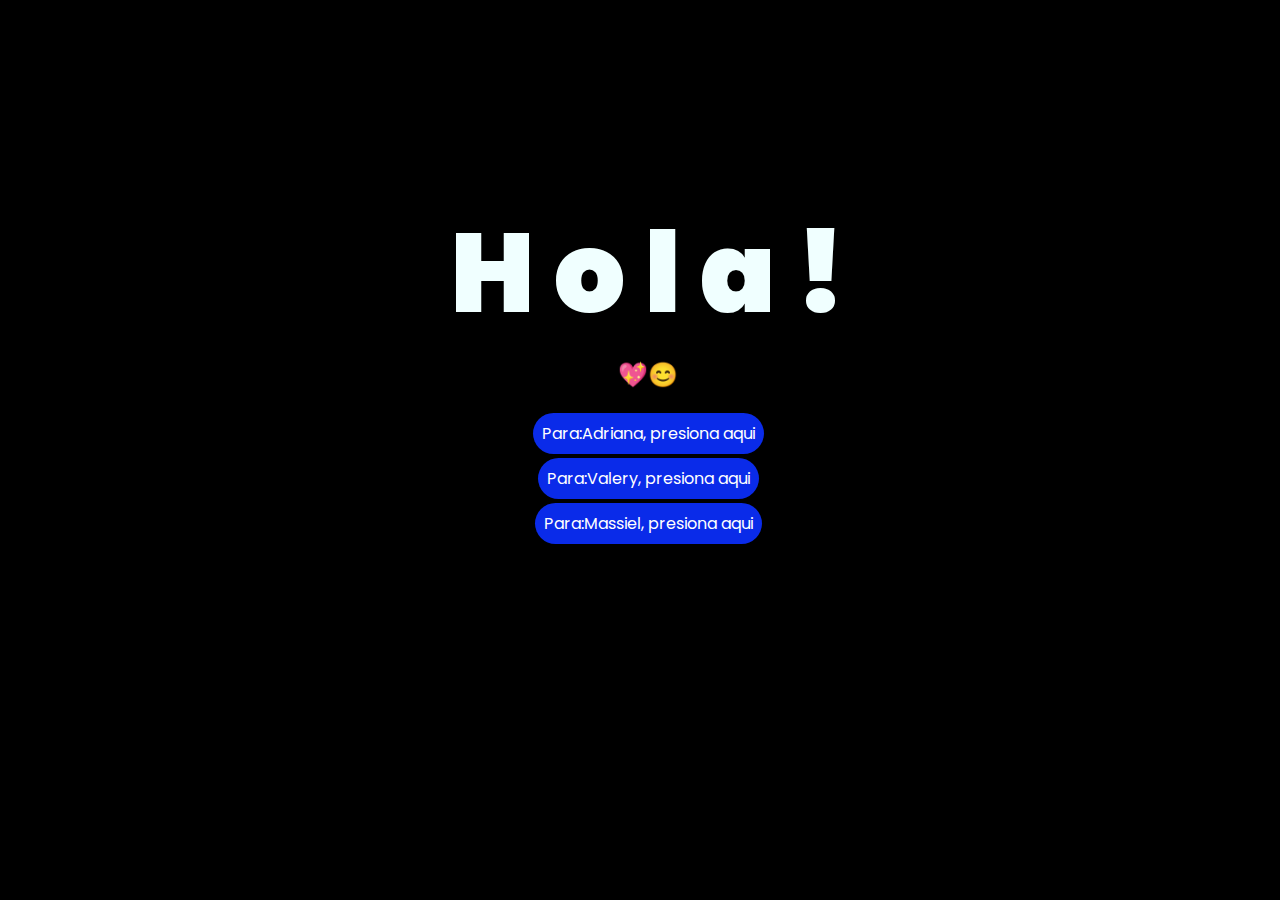
<file: index.html>
<!DOCTYPE html>
<html lang="es">

<head>
    <meta charset="UTF-8">
    <meta http-equiv="X-UA-Compatible" content="IE=edge">
    <meta name="viewport" content="width=device-width, initial-scale=1.0">
    <link rel="stylesheet" href="style.css">
    <link rel="icon" href="img/flowers.png" type="image/x-icon">
    <title>Flowers</title>
</head>

<body>
    <div class="greetings">
        <span>H</span>
        <span>o</span>
        <span>l</span>
        <span>a</span>
        <span>!</span>
    </div>
    <div class="description">
        <span>💖😊</span>
    </div>
    <div class="button">
        <button class="botones">
            <a href="adriana.html" style="color: #fff;">Para:Adriana, presiona aqui</a><br><br>
            <a href="valery.html" style="color: #fff;">Para:Valery, presiona aqui</a><br><br>
            <a href="massiel.html" style="color: #fff;">Para:Massiel, presiona aqui</a><br><br>
        </button>
    </div>

<script src="main.js"></script>
</body>

</html>
</file>
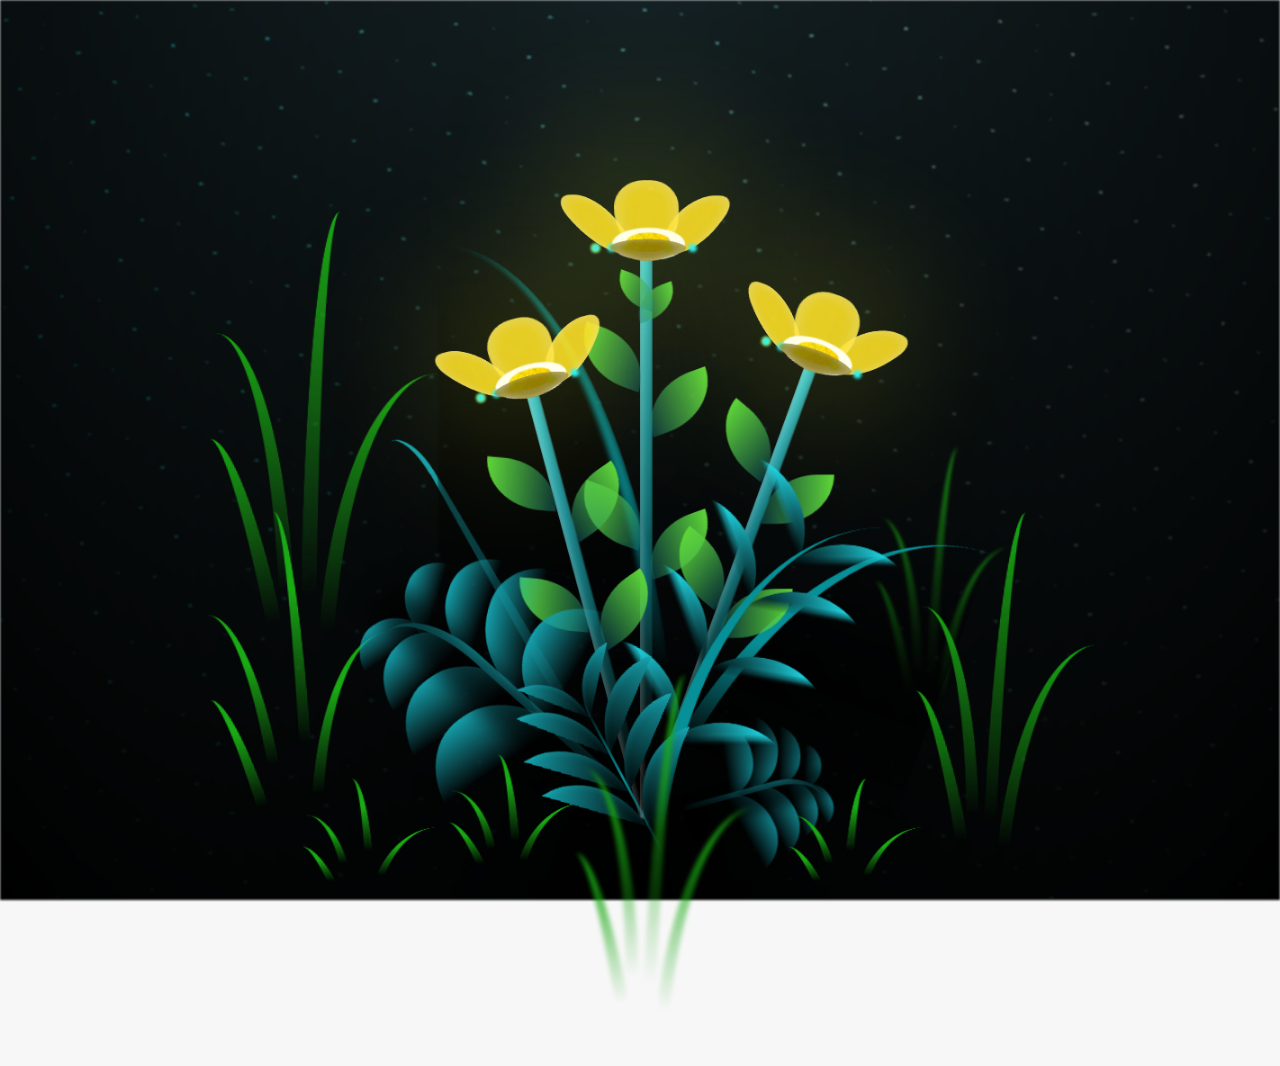
<file: massiel.html>
<!DOCTYPE html>
<html lang="es">
  <head>
    <meta charset="UTF-8" />
    <meta http-equiv="X-UA-Compatible" content="IE=edge" />
    <meta name="viewport" content="width=device-width, initial-scale=1.0" />
    <link rel="stylesheet" href="main.css" />
    <link rel="icon" href="img/flowers.png" type="image/x-icon" />
    <title>Flower</title>
  </head>
  <body class="container">
    <audio src="cienciadelalluvia.m4a" autoplay></audio>
    <div id="lyrics">
      
    </div>
    
    <h1 class="titulo">Mi carga quitaste cuando me encontraste</h1>
    <div class="night"></div>
    <div class="flowers">
      <div class="flower flower--1">
        <div class="flower__leafs flower__leafs--1">
          <div class="flower__leaf flower__leaf--1"></div>
          <div class="flower__leaf flower__leaf--2"></div>
          <div class="flower__leaf flower__leaf--3"></div>
          <div class="flower__leaf flower__leaf--4"></div>
          <div class="flower__white-circle"></div>

          <div class="flower__light flower__light--1"></div>
          <div class="flower__light flower__light--2"></div>
          <div class="flower__light flower__light--3"></div>
          <div class="flower__light flower__light--4"></div>
          <div class="flower__light flower__light--5"></div>
          <div class="flower__light flower__light--6"></div>
          <div class="flower__light flower__light--7"></div>
          <div class="flower__light flower__light--8"></div>
        </div>
        <div class="flower__line">
          <div class="flower__line__leaf flower__line__leaf--1"></div>
          <div class="flower__line__leaf flower__line__leaf--2"></div>
          <div class="flower__line__leaf flower__line__leaf--3"></div>
          <div class="flower__line__leaf flower__line__leaf--4"></div>
          <div class="flower__line__leaf flower__line__leaf--5"></div>
          <div class="flower__line__leaf flower__line__leaf--6"></div>
        </div>
      </div>

      <div class="flower flower--2">
        <div class="flower__leafs flower__leafs--2">
          <div class="flower__leaf flower__leaf--1"></div>
          <div class="flower__leaf flower__leaf--2"></div>
          <div class="flower__leaf flower__leaf--3"></div>
          <div class="flower__leaf flower__leaf--4"></div>
          <div class="flower__white-circle"></div>

          <div class="flower__light flower__light--1"></div>
          <div class="flower__light flower__light--2"></div>
          <div class="flower__light flower__light--3"></div>
          <div class="flower__light flower__light--4"></div>
          <div class="flower__light flower__light--5"></div>
          <div class="flower__light flower__light--6"></div>
          <div class="flower__light flower__light--7"></div>
          <div class="flower__light flower__light--8"></div>
        </div>
        <div class="flower__line">
          <div class="flower__line__leaf flower__line__leaf--1"></div>
          <div class="flower__line__leaf flower__line__leaf--2"></div>
          <div class="flower__line__leaf flower__line__leaf--3"></div>
          <div class="flower__line__leaf flower__line__leaf--4"></div>
        </div>
      </div>

      <div class="flower flower--3">
        <div class="flower__leafs flower__leafs--3">
          <div class="flower__leaf flower__leaf--1"></div>
          <div class="flower__leaf flower__leaf--2"></div>
          <div class="flower__leaf flower__leaf--3"></div>
          <div class="flower__leaf flower__leaf--4"></div>
          <div class="flower__white-circle"></div>

          <div class="flower__light flower__light--1"></div>
          <div class="flower__light flower__light--2"></div>
          <div class="flower__light flower__light--3"></div>
          <div class="flower__light flower__light--4"></div>
          <div class="flower__light flower__light--5"></div>
          <div class="flower__light flower__light--6"></div>
          <div class="flower__light flower__light--7"></div>
          <div class="flower__light flower__light--8"></div>
        </div>
        <div class="flower__line">
          <div class="flower__line__leaf flower__line__leaf--1"></div>
          <div class="flower__line__leaf flower__line__leaf--2"></div>
          <div class="flower__line__leaf flower__line__leaf--3"></div>
          <div class="flower__line__leaf flower__line__leaf--4"></div>
        </div>
      </div>

      <div class="grow-ans" style="--d: 1.2s">
        <div class="flower__g-long">
          <div class="flower__g-long__top"></div>
          <div class="flower__g-long__bottom"></div>
        </div>
      </div>

      <div class="growing-grass">
        <div class="flower__grass flower__grass--1">
          <div class="flower__grass--top"></div>
          <div class="flower__grass--bottom"></div>
          <div class="flower__grass__leaf flower__grass__leaf--1"></div>
          <div class="flower__grass__leaf flower__grass__leaf--2"></div>
          <div class="flower__grass__leaf flower__grass__leaf--3"></div>
          <div class="flower__grass__leaf flower__grass__leaf--4"></div>
          <div class="flower__grass__leaf flower__grass__leaf--5"></div>
          <div class="flower__grass__leaf flower__grass__leaf--6"></div>
          <div class="flower__grass__leaf flower__grass__leaf--7"></div>
          <div class="flower__grass__leaf flower__grass__leaf--8"></div>
          <div class="flower__grass__overlay"></div>
        </div>
      </div>

      <div class="growing-grass">
        <div class="flower__grass flower__grass--2">
          <div class="flower__grass--top"></div>
          <div class="flower__grass--bottom"></div>
          <div class="flower__grass__leaf flower__grass__leaf--1"></div>
          <div class="flower__grass__leaf flower__grass__leaf--2"></div>
          <div class="flower__grass__leaf flower__grass__leaf--3"></div>
          <div class="flower__grass__leaf flower__grass__leaf--4"></div>
          <div class="flower__grass__leaf flower__grass__leaf--5"></div>
          <div class="flower__grass__leaf flower__grass__leaf--6"></div>
          <div class="flower__grass__leaf flower__grass__leaf--7"></div>
          <div class="flower__grass__leaf flower__grass__leaf--8"></div>
          <div class="flower__grass__overlay"></div>
        </div>
      </div>

      <div class="grow-ans" style="--d: 2.4s">
        <div class="flower__g-right flower__g-right--1">
          <div class="leaf"></div>
        </div>
      </div>

      <div class="grow-ans" style="--d: 2.8s">
        <div class="flower__g-right flower__g-right--2">
          <div class="leaf"></div>
        </div>
      </div>

      <div class="grow-ans" style="--d: 2.8s">
        <div class="flower__g-front">
          <div
            class="flower__g-front__leaf-wrapper flower__g-front__leaf-wrapper--1"
          >
            <div class="flower__g-front__leaf"></div>
          </div>
          <div
            class="flower__g-front__leaf-wrapper flower__g-front__leaf-wrapper--2"
          >
            <div class="flower__g-front__leaf"></div>
          </div>
          <div
            class="flower__g-front__leaf-wrapper flower__g-front__leaf-wrapper--3"
          >
            <div class="flower__g-front__leaf"></div>
          </div>
          <div
            class="flower__g-front__leaf-wrapper flower__g-front__leaf-wrapper--4"
          >
            <div class="flower__g-front__leaf"></div>
          </div>
          <div
            class="flower__g-front__leaf-wrapper flower__g-front__leaf-wrapper--5"
          >
            <div class="flower__g-front__leaf"></div>
          </div>
          <div
            class="flower__g-front__leaf-wrapper flower__g-front__leaf-wrapper--6"
          >
            <div class="flower__g-front__leaf"></div>
          </div>
          <div
            class="flower__g-front__leaf-wrapper flower__g-front__leaf-wrapper--7"
          >
            <div class="flower__g-front__leaf"></div>
          </div>
          <div
            class="flower__g-front__leaf-wrapper flower__g-front__leaf-wrapper--8"
          >
            <div class="flower__g-front__leaf"></div>
          </div>
          <div class="flower__g-front__line"></div>
        </div>
      </div>

      <div class="grow-ans" style="--d: 3.2s">
        <div class="flower__g-fr">
          <div class="leaf"></div>
          <div class="flower__g-fr__leaf flower__g-fr__leaf--1"></div>
          <div class="flower__g-fr__leaf flower__g-fr__leaf--2"></div>
          <div class="flower__g-fr__leaf flower__g-fr__leaf--3"></div>
          <div class="flower__g-fr__leaf flower__g-fr__leaf--4"></div>
          <div class="flower__g-fr__leaf flower__g-fr__leaf--5"></div>
          <div class="flower__g-fr__leaf flower__g-fr__leaf--6"></div>
          <div class="flower__g-fr__leaf flower__g-fr__leaf--7"></div>
          <div class="flower__g-fr__leaf flower__g-fr__leaf--8"></div>
        </div>
      </div>

      <div class="long-g long-g--0">
        <div class="grow-ans" style="--d: 3s">
          <div class="leaf leaf--0"></div>
        </div>
        <div class="grow-ans" style="--d: 2.2s">
          <div class="leaf leaf--1"></div>
        </div>
        <div class="grow-ans" style="--d: 3.4s">
          <div class="leaf leaf--2"></div>
        </div>
        <div class="grow-ans" style="--d: 3.6s">
          <div class="leaf leaf--3"></div>
        </div>
      </div>

      <div class="long-g long-g--1">
        <div class="grow-ans" style="--d: 3.6s">
          <div class="leaf leaf--0"></div>
        </div>
        <div class="grow-ans" style="--d: 3.8s">
          <div class="leaf leaf--1"></div>
        </div>
        <div class="grow-ans" style="--d: 4s">
          <div class="leaf leaf--2"></div>
        </div>
        <div class="grow-ans" style="--d: 4.2s">
          <div class="leaf leaf--3"></div>
        </div>
      </div>

      <div class="long-g long-g--2">
        <div class="grow-ans" style="--d: 4s">
          <div class="leaf leaf--0"></div>
        </div>
        <div class="grow-ans" style="--d: 4.2s">
          <div class="leaf leaf--1"></div>
        </div>
        <div class="grow-ans" style="--d: 4.4s">
          <div class="leaf leaf--2"></div>
        </div>
        <div class="grow-ans" style="--d: 4.6s">
          <div class="leaf leaf--3"></div>
        </div>
      </div>

      <div class="long-g long-g--3">
        <div class="grow-ans" style="--d: 4s">
          <div class="leaf leaf--0"></div>
        </div>
        <div class="grow-ans" style="--d: 4.2s">
          <div class="leaf leaf--1"></div>
        </div>
        <div class="grow-ans" style="--d: 3s">
          <div class="leaf leaf--2"></div>
        </div>
        <div class="grow-ans" style="--d: 3.6s">
          <div class="leaf leaf--3"></div>
        </div>
      </div>

      <div class="long-g long-g--4">
        <div class="grow-ans" style="--d: 4s">
          <div class="leaf leaf--0"></div>
        </div>
        <div class="grow-ans" style="--d: 4.2s">
          <div class="leaf leaf--1"></div>
        </div>
        <div class="grow-ans" style="--d: 3s">
          <div class="leaf leaf--2"></div>
        </div>
        <div class="grow-ans" style="--d: 3.6s">
          <div class="leaf leaf--3"></div>
        </div>
      </div>

      <div class="long-g long-g--5">
        <div class="grow-ans" style="--d: 4s">
          <div class="leaf leaf--0"></div>
        </div>
        <div class="grow-ans" style="--d: 4.2s">
          <div class="leaf leaf--1"></div>
        </div>
        <div class="grow-ans" style="--d: 3s">
          <div class="leaf leaf--2"></div>
        </div>
        <div class="grow-ans" style="--d: 3.6s">
          <div class="leaf leaf--3"></div>
        </div>
      </div>

      <div class="long-g long-g--6">
        <div class="grow-ans" style="--d: 4.2s">
          <div class="leaf leaf--0"></div>
        </div>
        <div class="grow-ans" style="--d: 4.4s">
          <div class="leaf leaf--1"></div>
        </div>
        <div class="grow-ans" style="--d: 4.6s">
          <div class="leaf leaf--2"></div>
        </div>
        <div class="grow-ans" style="--d: 4.8s">
          <div class="leaf leaf--3"></div>
        </div>
      </div>

      <div class="long-g long-g--7">
        <div class="grow-ans" style="--d: 3s">
          <div class="leaf leaf--0"></div>
        </div>
        <div class="grow-ans" style="--d: 3.2s">
          <div class="leaf leaf--1"></div>
        </div>
        <div class="grow-ans" style="--d: 3.5s">
          <div class="leaf leaf--2"></div>
        </div>
        <div class="grow-ans" style="--d: 3.6s">
          <div class="leaf leaf--3"></div>
        </div>
      </div>
    </div>
    <script src="anim.js"></script>
    <script src="main.js"></script>
  </body>
</html>
</file>
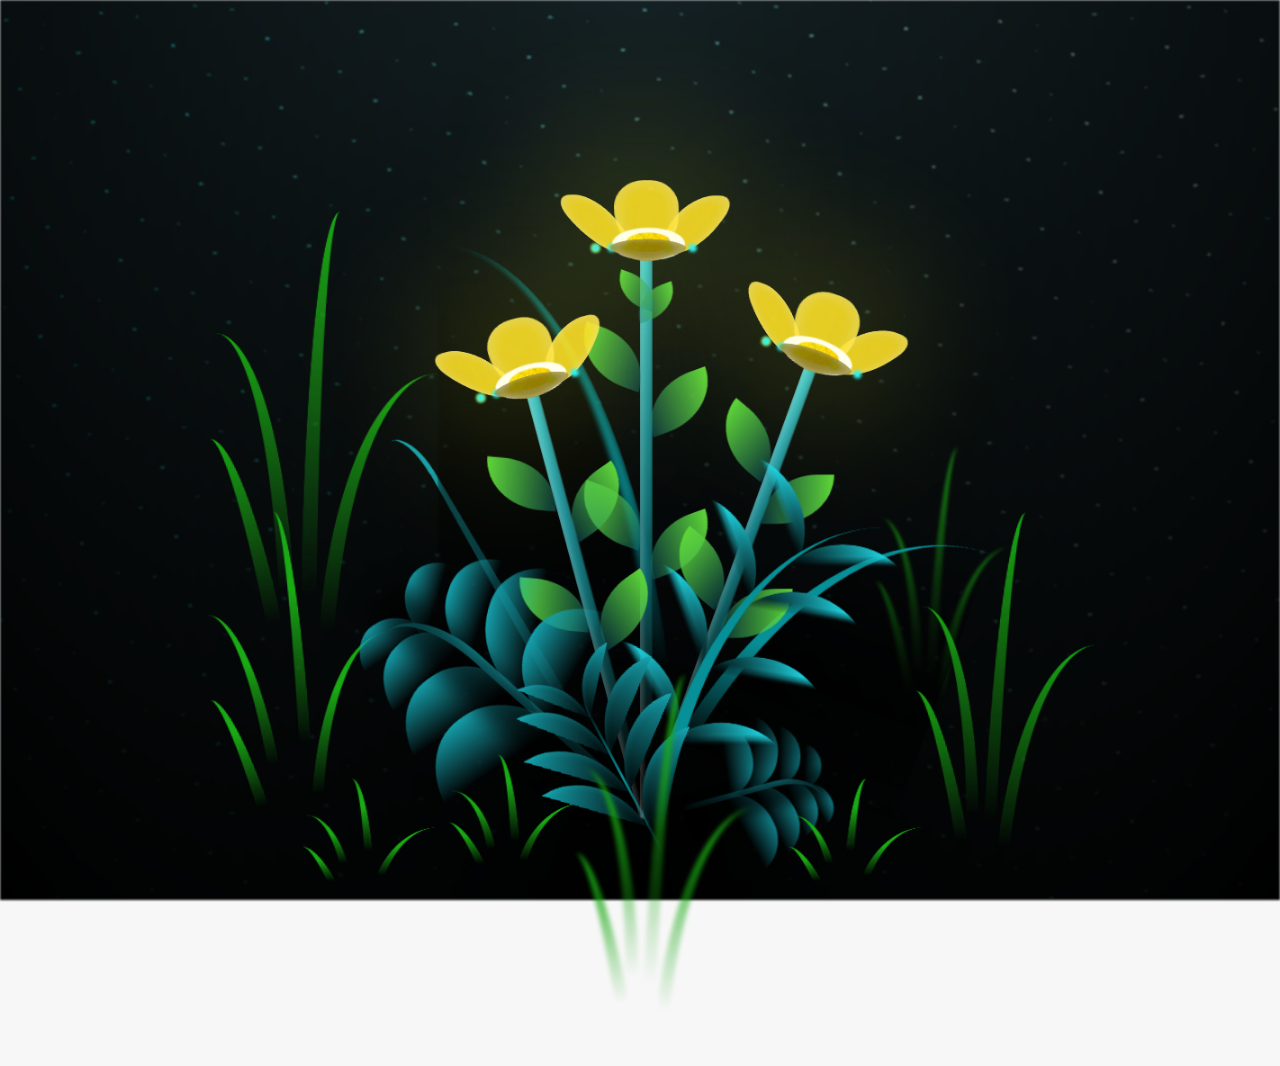
<file: valery.html>
<!DOCTYPE html>
<html lang="es">
  <head>
    <meta charset="UTF-8" />
    <meta http-equiv="X-UA-Compatible" content="IE=edge" />
    <meta name="viewport" content="width=device-width, initial-scale=1.0" />
    <link rel="stylesheet" href="main.css" />
    <link rel="icon" href="img/flowers.png" type="image/x-icon" />
    <title>Flower</title>
  </head>
  <body class="container">
    <audio src="algocontigo.m4a" autoplay></audio>
    <div id="lyrics">
      
    </div>
    
    <h1 class="titulo">No quisiera morirme sin tener algo contigo</h1>
    <div class="night"></div>
    <div class="flowers">
      <div class="flower flower--1">
        <div class="flower__leafs flower__leafs--1">
          <div class="flower__leaf flower__leaf--1"></div>
          <div class="flower__leaf flower__leaf--2"></div>
          <div class="flower__leaf flower__leaf--3"></div>
          <div class="flower__leaf flower__leaf--4"></div>
          <div class="flower__white-circle"></div>

          <div class="flower__light flower__light--1"></div>
          <div class="flower__light flower__light--2"></div>
          <div class="flower__light flower__light--3"></div>
          <div class="flower__light flower__light--4"></div>
          <div class="flower__light flower__light--5"></div>
          <div class="flower__light flower__light--6"></div>
          <div class="flower__light flower__light--7"></div>
          <div class="flower__light flower__light--8"></div>
        </div>
        <div class="flower__line">
          <div class="flower__line__leaf flower__line__leaf--1"></div>
          <div class="flower__line__leaf flower__line__leaf--2"></div>
          <div class="flower__line__leaf flower__line__leaf--3"></div>
          <div class="flower__line__leaf flower__line__leaf--4"></div>
          <div class="flower__line__leaf flower__line__leaf--5"></div>
          <div class="flower__line__leaf flower__line__leaf--6"></div>
        </div>
      </div>

      <div class="flower flower--2">
        <div class="flower__leafs flower__leafs--2">
          <div class="flower__leaf flower__leaf--1"></div>
          <div class="flower__leaf flower__leaf--2"></div>
          <div class="flower__leaf flower__leaf--3"></div>
          <div class="flower__leaf flower__leaf--4"></div>
          <div class="flower__white-circle"></div>

          <div class="flower__light flower__light--1"></div>
          <div class="flower__light flower__light--2"></div>
          <div class="flower__light flower__light--3"></div>
          <div class="flower__light flower__light--4"></div>
          <div class="flower__light flower__light--5"></div>
          <div class="flower__light flower__light--6"></div>
          <div class="flower__light flower__light--7"></div>
          <div class="flower__light flower__light--8"></div>
        </div>
        <div class="flower__line">
          <div class="flower__line__leaf flower__line__leaf--1"></div>
          <div class="flower__line__leaf flower__line__leaf--2"></div>
          <div class="flower__line__leaf flower__line__leaf--3"></div>
          <div class="flower__line__leaf flower__line__leaf--4"></div>
        </div>
      </div>

      <div class="flower flower--3">
        <div class="flower__leafs flower__leafs--3">
          <div class="flower__leaf flower__leaf--1"></div>
          <div class="flower__leaf flower__leaf--2"></div>
          <div class="flower__leaf flower__leaf--3"></div>
          <div class="flower__leaf flower__leaf--4"></div>
          <div class="flower__white-circle"></div>

          <div class="flower__light flower__light--1"></div>
          <div class="flower__light flower__light--2"></div>
          <div class="flower__light flower__light--3"></div>
          <div class="flower__light flower__light--4"></div>
          <div class="flower__light flower__light--5"></div>
          <div class="flower__light flower__light--6"></div>
          <div class="flower__light flower__light--7"></div>
          <div class="flower__light flower__light--8"></div>
        </div>
        <div class="flower__line">
          <div class="flower__line__leaf flower__line__leaf--1"></div>
          <div class="flower__line__leaf flower__line__leaf--2"></div>
          <div class="flower__line__leaf flower__line__leaf--3"></div>
          <div class="flower__line__leaf flower__line__leaf--4"></div>
        </div>
      </div>

      <div class="grow-ans" style="--d: 1.2s">
        <div class="flower__g-long">
          <div class="flower__g-long__top"></div>
          <div class="flower__g-long__bottom"></div>
        </div>
      </div>

      <div class="growing-grass">
        <div class="flower__grass flower__grass--1">
          <div class="flower__grass--top"></div>
          <div class="flower__grass--bottom"></div>
          <div class="flower__grass__leaf flower__grass__leaf--1"></div>
          <div class="flower__grass__leaf flower__grass__leaf--2"></div>
          <div class="flower__grass__leaf flower__grass__leaf--3"></div>
          <div class="flower__grass__leaf flower__grass__leaf--4"></div>
          <div class="flower__grass__leaf flower__grass__leaf--5"></div>
          <div class="flower__grass__leaf flower__grass__leaf--6"></div>
          <div class="flower__grass__leaf flower__grass__leaf--7"></div>
          <div class="flower__grass__leaf flower__grass__leaf--8"></div>
          <div class="flower__grass__overlay"></div>
        </div>
      </div>

      <div class="growing-grass">
        <div class="flower__grass flower__grass--2">
          <div class="flower__grass--top"></div>
          <div class="flower__grass--bottom"></div>
          <div class="flower__grass__leaf flower__grass__leaf--1"></div>
          <div class="flower__grass__leaf flower__grass__leaf--2"></div>
          <div class="flower__grass__leaf flower__grass__leaf--3"></div>
          <div class="flower__grass__leaf flower__grass__leaf--4"></div>
          <div class="flower__grass__leaf flower__grass__leaf--5"></div>
          <div class="flower__grass__leaf flower__grass__leaf--6"></div>
          <div class="flower__grass__leaf flower__grass__leaf--7"></div>
          <div class="flower__grass__leaf flower__grass__leaf--8"></div>
          <div class="flower__grass__overlay"></div>
        </div>
      </div>

      <div class="grow-ans" style="--d: 2.4s">
        <div class="flower__g-right flower__g-right--1">
          <div class="leaf"></div>
        </div>
      </div>

      <div class="grow-ans" style="--d: 2.8s">
        <div class="flower__g-right flower__g-right--2">
          <div class="leaf"></div>
        </div>
      </div>

      <div class="grow-ans" style="--d: 2.8s">
        <div class="flower__g-front">
          <div
            class="flower__g-front__leaf-wrapper flower__g-front__leaf-wrapper--1"
          >
            <div class="flower__g-front__leaf"></div>
          </div>
          <div
            class="flower__g-front__leaf-wrapper flower__g-front__leaf-wrapper--2"
          >
            <div class="flower__g-front__leaf"></div>
          </div>
          <div
            class="flower__g-front__leaf-wrapper flower__g-front__leaf-wrapper--3"
          >
            <div class="flower__g-front__leaf"></div>
          </div>
          <div
            class="flower__g-front__leaf-wrapper flower__g-front__leaf-wrapper--4"
          >
            <div class="flower__g-front__leaf"></div>
          </div>
          <div
            class="flower__g-front__leaf-wrapper flower__g-front__leaf-wrapper--5"
          >
            <div class="flower__g-front__leaf"></div>
          </div>
          <div
            class="flower__g-front__leaf-wrapper flower__g-front__leaf-wrapper--6"
          >
            <div class="flower__g-front__leaf"></div>
          </div>
          <div
            class="flower__g-front__leaf-wrapper flower__g-front__leaf-wrapper--7"
          >
            <div class="flower__g-front__leaf"></div>
          </div>
          <div
            class="flower__g-front__leaf-wrapper flower__g-front__leaf-wrapper--8"
          >
            <div class="flower__g-front__leaf"></div>
          </div>
          <div class="flower__g-front__line"></div>
        </div>
      </div>

      <div class="grow-ans" style="--d: 3.2s">
        <div class="flower__g-fr">
          <div class="leaf"></div>
          <div class="flower__g-fr__leaf flower__g-fr__leaf--1"></div>
          <div class="flower__g-fr__leaf flower__g-fr__leaf--2"></div>
          <div class="flower__g-fr__leaf flower__g-fr__leaf--3"></div>
          <div class="flower__g-fr__leaf flower__g-fr__leaf--4"></div>
          <div class="flower__g-fr__leaf flower__g-fr__leaf--5"></div>
          <div class="flower__g-fr__leaf flower__g-fr__leaf--6"></div>
          <div class="flower__g-fr__leaf flower__g-fr__leaf--7"></div>
          <div class="flower__g-fr__leaf flower__g-fr__leaf--8"></div>
        </div>
      </div>

      <div class="long-g long-g--0">
        <div class="grow-ans" style="--d: 3s">
          <div class="leaf leaf--0"></div>
        </div>
        <div class="grow-ans" style="--d: 2.2s">
          <div class="leaf leaf--1"></div>
        </div>
        <div class="grow-ans" style="--d: 3.4s">
          <div class="leaf leaf--2"></div>
        </div>
        <div class="grow-ans" style="--d: 3.6s">
          <div class="leaf leaf--3"></div>
        </div>
      </div>

      <div class="long-g long-g--1">
        <div class="grow-ans" style="--d: 3.6s">
          <div class="leaf leaf--0"></div>
        </div>
        <div class="grow-ans" style="--d: 3.8s">
          <div class="leaf leaf--1"></div>
        </div>
        <div class="grow-ans" style="--d: 4s">
          <div class="leaf leaf--2"></div>
        </div>
        <div class="grow-ans" style="--d: 4.2s">
          <div class="leaf leaf--3"></div>
        </div>
      </div>

      <div class="long-g long-g--2">
        <div class="grow-ans" style="--d: 4s">
          <div class="leaf leaf--0"></div>
        </div>
        <div class="grow-ans" style="--d: 4.2s">
          <div class="leaf leaf--1"></div>
        </div>
        <div class="grow-ans" style="--d: 4.4s">
          <div class="leaf leaf--2"></div>
        </div>
        <div class="grow-ans" style="--d: 4.6s">
          <div class="leaf leaf--3"></div>
        </div>
      </div>

      <div class="long-g long-g--3">
        <div class="grow-ans" style="--d: 4s">
          <div class="leaf leaf--0"></div>
        </div>
        <div class="grow-ans" style="--d: 4.2s">
          <div class="leaf leaf--1"></div>
        </div>
        <div class="grow-ans" style="--d: 3s">
          <div class="leaf leaf--2"></div>
        </div>
        <div class="grow-ans" style="--d: 3.6s">
          <div class="leaf leaf--3"></div>
        </div>
      </div>

      <div class="long-g long-g--4">
        <div class="grow-ans" style="--d: 4s">
          <div class="leaf leaf--0"></div>
        </div>
        <div class="grow-ans" style="--d: 4.2s">
          <div class="leaf leaf--1"></div>
        </div>
        <div class="grow-ans" style="--d: 3s">
          <div class="leaf leaf--2"></div>
        </div>
        <div class="grow-ans" style="--d: 3.6s">
          <div class="leaf leaf--3"></div>
        </div>
      </div>

      <div class="long-g long-g--5">
        <div class="grow-ans" style="--d: 4s">
          <div class="leaf leaf--0"></div>
        </div>
        <div class="grow-ans" style="--d: 4.2s">
          <div class="leaf leaf--1"></div>
        </div>
        <div class="grow-ans" style="--d: 3s">
          <div class="leaf leaf--2"></div>
        </div>
        <div class="grow-ans" style="--d: 3.6s">
          <div class="leaf leaf--3"></div>
        </div>
      </div>

      <div class="long-g long-g--6">
        <div class="grow-ans" style="--d: 4.2s">
          <div class="leaf leaf--0"></div>
        </div>
        <div class="grow-ans" style="--d: 4.4s">
          <div class="leaf leaf--1"></div>
        </div>
        <div class="grow-ans" style="--d: 4.6s">
          <div class="leaf leaf--2"></div>
        </div>
        <div class="grow-ans" style="--d: 4.8s">
          <div class="leaf leaf--3"></div>
        </div>
      </div>

      <div class="long-g long-g--7">
        <div class="grow-ans" style="--d: 3s">
          <div class="leaf leaf--0"></div>
        </div>
        <div class="grow-ans" style="--d: 3.2s">
          <div class="leaf leaf--1"></div>
        </div>
        <div class="grow-ans" style="--d: 3.5s">
          <div class="leaf leaf--2"></div>
        </div>
        <div class="grow-ans" style="--d: 3.6s">
          <div class="leaf leaf--3"></div>
        </div>
      </div>
    </div>
    <script src="anim.js"></script>
    <script src="main.js"></script>
  </body>
</html>
</file>
<file: style.css>
@import url('https://fonts.googleapis.com/css2?family=Poppins:ital,wght@0,500;1,900&display=swap');
*{
    font-family: 'Poppins',cursive;
}
body{
    color: azure;
    width: 100%;
    height: 82vh;
    display: flex;
    flex-direction: column;
    align-items: center;
    justify-content: center;
    background-color: black;
    /* padding-top: -30; */
}

.botones{
    padding: 9px;
    border-radius: 80px;
    background-color: transparent;
    border: none;
}

.botones a{
    background-color: #0a2be9;
    padding: 9px;
    border-radius: 80px;
    -webkit-border-radius: 80px;
    -moz-border-radius: 80px;
    -ms-border-radius: 80px;
    -o-border-radius: 80px;

}

.botones a:focus{
    background-color: rgb(50, 194, 194);
}

.greetings{
    font-size: 7rem;
    font-weight: 900;
}
.greetings > span{
    animation: glow 2.5s ease-in-out infinite;
}
@keyframes glow{
    0%, 100%{
        color: #fff;
        text-shadow: 0 0 12px #39c6d6, 0 0 50px #39c6d6, 0 0 100px #39c6d6;
    }
    10%, 90%{
        color: #111;
        text-shadow: none;
    }
}
.greetings > span:nth-child(2){
    animation-delay: .2s ;
}
.greetings > span:nth-child(3){
    animation-delay: .4s ;
}
.greetings > span:nth-child(4){
    animation-delay: .6s;
}
.greetings > span:nth-child(5){
    animation-delay: .8s;
}
.greetings > span:nth-child(6){
    animation-delay: 1s;
}

.description{
    font-size: 1.5rem;
    margin-bottom: 20px;
}

.button a{
    text-decoration: none;
    font-size: 1rem;
    color: #111;
}

@media screen and (max-width:574px){
    .greetings{
        display: block;
        font-size: 4rem;
        font-weight: 800;
        text-align: center;
    }
    .description{
        font-size: 2rem;
    }
    
    .button a{
        font-size: 1rem;
    }
}
</file>
<file: main.css>
*,
*::after,
*::before {
  padding: 0;
  margin: 0;
  box-sizing: border-box;
}

:root {
  --dark-color: #000;
}

body {
  display: flex;
  align-items: flex-end;
  justify-content: center;
  min-height: 100vh;
  background-color: var(--dark-color);
  overflow: hidden;
  perspective: 1000px;
}

#lyrics {
  font-size: 28px;
  font-family: "Franklin Gothic Medium", "Arial Narrow", Arial, sans-serif;
  color: white;
  position: absolute;
  margin-bottom: 20%;
  z-index: 1;
  font-weight: bold;
  letter-spacing: 4px;
}
@media only screen and (max-width: 600px) {
  /* Estilos específicos para dispositivos con un ancho máximo de 600px */
  #lyrics {
      font-size: 14px; /* Reduce el tamaño del texto para dispositivos más pequeños */
      margin-bottom: 530px;
      letter-spacing: 3px;
  }

}
.titulo {
  margin-bottom: 300px;
  font-family: "Arial Narrow", Arial, sans-serif;
  color: yellow;
  position: absolute;
  font-weight: bold;
  letter-spacing: 10px;
  opacity: 0;
  animation: fadeIn 3s ease-in-out forwards;
  text-align: center;
}
@keyframes fadeIn {
  from {
    opacity: 0;
  }
  to {
    opacity: 1;
  }
}

.night {
  z-index: -1;
  position: absolute;
  left: 50%;
  top: 0;
  transform: translateX(-50%);
  width: 100%;
  height: 100%;
  filter: blur(0.1vmin);
  background-image: radial-gradient(
      ellipse at top,
      transparent 0%,
      var(--dark-color)
    ),
    radial-gradient(
      ellipse at bottom,
      var(--dark-color),
      rgba(145, 233, 255, 0.2)
    ),
    repeating-linear-gradient(
      220deg,
      rgb(0, 0, 0) 0px,
      rgb(0, 0, 0) 19px,
      transparent 19px,
      transparent 22px
    ),
    repeating-linear-gradient(
      189deg,
      rgb(0, 0, 0) 0px,
      rgb(0, 0, 0) 19px,
      transparent 19px,
      transparent 22px
    ),
    repeating-linear-gradient(
      148deg,
      rgb(0, 0, 0) 0px,
      rgb(0, 0, 0) 19px,
      transparent 19px,
      transparent 22px
    ),
    linear-gradient(90deg, rgb(0, 255, 250), rgb(240, 240, 240));
}

.flowers {
  position: relative;
  transform: scale(0.9);
  /*margin-bottom: 100px;
  */
}

@media only screen and (max-width: 600px) {
  /* Estilos específicos para dispositivos con un ancho máximo de 600px */
.flowers {
      font-size: 14px;
      margin-bottom: 35%;
      letter-spacing: 3px;
      transform: scale(1.0);
}

}

.flower {
  position: absolute;
  bottom: 10vmin;
  transform-origin: bottom center;
  z-index: 10;
  --fl-speed: 0.8s;
}
.flower--1 {
  -webkit-animation: moving-flower-1 4s linear infinite;
  animation: moving-flower-1 4s linear infinite;
}
.flower--1 .flower__line {
  height: 70vmin;
  -webkit-animation-delay: 0.3s;
  animation-delay: 0.3s;
}
.flower--1 .flower__line__leaf--1 {
  -webkit-animation: blooming-leaf-right var(--fl-speed) 1.6s backwards;
  animation: blooming-leaf-right var(--fl-speed) 1.6s backwards;
}
.flower--1 .flower__line__leaf--2 {
  -webkit-animation: blooming-leaf-right var(--fl-speed) 1.4s backwards;
  animation: blooming-leaf-right var(--fl-speed) 1.4s backwards;
}
.flower--1 .flower__line__leaf--3 {
  -webkit-animation: blooming-leaf-left var(--fl-speed) 1.2s backwards;
  animation: blooming-leaf-left var(--fl-speed) 1.2s backwards;
}
.flower--1 .flower__line__leaf--4 {
  -webkit-animation: blooming-leaf-left var(--fl-speed) 1s backwards;
  animation: blooming-leaf-left var(--fl-speed) 1s backwards;
}
.flower--1 .flower__line__leaf--5 {
  -webkit-animation: blooming-leaf-right var(--fl-speed) 1.8s backwards;
  animation: blooming-leaf-right var(--fl-speed) 1.8s backwards;
}
.flower--1 .flower__line__leaf--6 {
  -webkit-animation: blooming-leaf-left var(--fl-speed) 2s backwards;
  animation: blooming-leaf-left var(--fl-speed) 2s backwards;
}
.flower--2 {
  left: 50%;
  transform: rotate(20deg);
  -webkit-animation: moving-flower-2 4s linear infinite;
  animation: moving-flower-2 4s linear infinite;
}
.flower--2 .flower__line {
  height: 60vmin;
  -webkit-animation-delay: 0.6s;
  animation-delay: 0.6s;
}
.flower--2 .flower__line__leaf--1 {
  -webkit-animation: blooming-leaf-right var(--fl-speed) 1.9s backwards;
  animation: blooming-leaf-right var(--fl-speed) 1.9s backwards;
}
.flower--2 .flower__line__leaf--2 {
  -webkit-animation: blooming-leaf-right var(--fl-speed) 1.7s backwards;
  animation: blooming-leaf-right var(--fl-speed) 1.7s backwards;
}
.flower--2 .flower__line__leaf--3 {
  -webkit-animation: blooming-leaf-left var(--fl-speed) 1.5s backwards;
  animation: blooming-leaf-left var(--fl-speed) 1.5s backwards;
}
.flower--2 .flower__line__leaf--4 {
  -webkit-animation: blooming-leaf-left var(--fl-speed) 1.3s backwards;
  animation: blooming-leaf-left var(--fl-speed) 1.3s backwards;
}
.flower--3 {
  left: 50%;
  transform: rotate(-15deg);
  -webkit-animation: moving-flower-3 4s linear infinite;
  animation: moving-flower-3 4s linear infinite;
}
.flower--3 .flower__line {
  -webkit-animation-delay: 0.9s;
  animation-delay: 0.9s;
}
.flower--3 .flower__line__leaf--1 {
  -webkit-animation: blooming-leaf-right var(--fl-speed) 2.5s backwards;
  animation: blooming-leaf-right var(--fl-speed) 2.5s backwards;
}
.flower--3 .flower__line__leaf--2 {
  -webkit-animation: blooming-leaf-right var(--fl-speed) 2.3s backwards;
  animation: blooming-leaf-right var(--fl-speed) 2.3s backwards;
}
.flower--3 .flower__line__leaf--3 {
  -webkit-animation: blooming-leaf-left var(--fl-speed) 2.1s backwards;
  animation: blooming-leaf-left var(--fl-speed) 2.1s backwards;
}
.flower--3 .flower__line__leaf--4 {
  -webkit-animation: blooming-leaf-left var(--fl-speed) 1.9s backwards;
  animation: blooming-leaf-left var(--fl-speed) 1.9s backwards;
}
.flower__leafs {
  position: relative;
  -webkit-animation: blooming-flower 2s backwards;
  animation: blooming-flower 2s backwards;
}
.flower__leafs--1 {
  -webkit-animation-delay: 1.1s;
  animation-delay: 1.1s;
}
.flower__leafs--2 {
  -webkit-animation-delay: 1.4s;
  animation-delay: 1.4s;
}
.flower__leafs--3 {
  -webkit-animation-delay: 1.7s;
  animation-delay: 1.7s;
}
.flower__leafs::after {
  content: "";
  position: absolute;
  left: 0;
  top: 0;
  transform: translate(-50%, -100%);
  width: 8vmin;
  height: 8vmin;
  background-color: #f9fd25;
  /* background-color: #fd2525; */
  filter: blur(10vmin);
}
.flower__leaf {
  position: absolute;
  bottom: 0;
  left: 50%;
  width: 8vmin;
  height: 11vmin;
  border-radius: 51% 49% 47% 53%/44% 45% 55% 69%;
  background-color: #253bfd;
  background-color: #fddd25;
  transform-origin: bottom center;
  opacity: 0.9;
  box-shadow: inset 0 0 2vmin rgba(255, 255, 255, 0.5);
}
.flower__leaf--1 {
  transform: translate(-10%, 1%) rotateY(40deg) rotateX(-50deg);
}
.flower__leaf--2 {
  transform: translate(-50%, -4%) rotateX(40deg);
}
.flower__leaf--3 {
  transform: translate(-90%, 0%) rotateY(45deg) rotateX(50deg);
}
.flower__leaf--4 {
  width: 8vmin;
  height: 8vmin;
  transform-origin: bottom left;
  border-radius: 4vmin 10vmin 4vmin 4vmin;
  transform: translate(0%, 18%) rotateX(70deg) rotate(-43deg);
  background-color: #7c6901;
  z-index: 1;
  opacity: 0.8;
}
.flower__white-circle {
  position: absolute;
  left: -3.5vmin;
  top: -3vmin;
  width: 9vmin;
  height: 4vmin;
  border-radius: 50%;
  background-color: #fff;
}
.flower__white-circle::after {
  content: "";
  position: absolute;
  left: 50%;
  top: 45%;
  transform: translate(-50%, -50%);
  width: 60%;
  height: 60%;
  border-radius: inherit;
  background-image: repeating-linear-gradient(
      135deg,
      rgba(0, 0, 0, 0.03) 0px,
      rgba(0, 0, 0, 0.03) 1px,
      transparent 1px,
      transparent 12px
    ),
    repeating-linear-gradient(
      45deg,
      rgba(0, 0, 0, 0.03) 0px,
      rgba(0, 0, 0, 0.03) 1px,
      transparent 1px,
      transparent 12px
    ),
    repeating-linear-gradient(
      67.5deg,
      rgba(0, 0, 0, 0.03) 0px,
      rgba(0, 0, 0, 0.03) 1px,
      transparent 1px,
      transparent 12px
    ),
    repeating-linear-gradient(
      135deg,
      rgba(0, 0, 0, 0.03) 0px,
      rgba(0, 0, 0, 0.03) 1px,
      transparent 1px,
      transparent 12px
    ),
    repeating-linear-gradient(
      45deg,
      rgba(0, 0, 0, 0.03) 0px,
      rgba(0, 0, 0, 0.03) 1px,
      transparent 1px,
      transparent 12px
    ),
    repeating-linear-gradient(
      112.5deg,
      rgba(0, 0, 0, 0.03) 0px,
      rgba(0, 0, 0, 0.03) 1px,
      transparent 1px,
      transparent 12px
    ),
    repeating-linear-gradient(
      112.5deg,
      rgba(0, 0, 0, 0.03) 0px,
      rgba(0, 0, 0, 0.03) 1px,
      transparent 1px,
      transparent 12px
    ),
    repeating-linear-gradient(
      45deg,
      rgba(0, 0, 0, 0.03) 0px,
      rgba(0, 0, 0, 0.03) 1px,
      transparent 1px,
      transparent 12px
    ),
    repeating-linear-gradient(
      22.5deg,
      rgba(0, 0, 0, 0.03) 0px,
      rgba(0, 0, 0, 0.03) 1px,
      transparent 1px,
      transparent 12px
    ),
    repeating-linear-gradient(
      45deg,
      rgba(0, 0, 0, 0.03) 0px,
      rgba(0, 0, 0, 0.03) 1px,
      transparent 1px,
      transparent 12px
    ),
    repeating-linear-gradient(
      22.5deg,
      rgba(0, 0, 0, 0.03) 0px,
      rgba(0, 0, 0, 0.03) 1px,
      transparent 1px,
      transparent 12px
    ),
    repeating-linear-gradient(
      135deg,
      rgba(0, 0, 0, 0.03) 0px,
      rgba(0, 0, 0, 0.03) 1px,
      transparent 1px,
      transparent 12px
    ),
    repeating-linear-gradient(
      157.5deg,
      rgba(0, 0, 0, 0.03) 0px,
      rgba(0, 0, 0, 0.03) 1px,
      transparent 1px,
      transparent 12px
    ),
    repeating-linear-gradient(
      67.5deg,
      rgba(0, 0, 0, 0.03) 0px,
      rgba(0, 0, 0, 0.03) 1px,
      transparent 1px,
      transparent 12px
    ),
    repeating-linear-gradient(
      67.5deg,
      rgba(0, 0, 0, 0.03) 0px,
      rgba(0, 0, 0, 0.03) 1px,
      transparent 1px,
      transparent 12px
    ),
    linear-gradient(90deg, rgb(255, 235, 18), rgb(255, 206, 0));
}
.flower__line {
  height: 55vmin;
  width: 1.5vmin;
  background-image: linear-gradient(
      to left,
      rgba(0, 0, 0, 0.2),
      transparent,
      rgba(255, 255, 255, 0.2)
    ),
    linear-gradient(to top, transparent 10%, #14757a, #39c6d6);
  box-shadow: inset 0 0 2px rgba(0, 0, 0, 0.5);
  -webkit-animation: grow-flower-tree 4s backwards;
  animation: grow-flower-tree 4s backwards;
}
.flower__line__leaf {
  --w: 7vmin;
  --h: calc(var(--w) + 2vmin);
  position: absolute;
  top: 20%;
  left: 90%;
  width: var(--w);
  height: var(--h);
  border-top-right-radius: var(--h);
  border-bottom-left-radius: var(--h);
  background-image: linear-gradient(to top, rgba(20, 117, 122, 0.4), #5ed639);
}
.flower__line__leaf--1 {
  transform: rotate(70deg) rotateY(30deg);
}
.flower__line__leaf--2 {
  top: 45%;
  transform: rotate(70deg) rotateY(30deg);
}
.flower__line__leaf--3,
.flower__line__leaf--4,
.flower__line__leaf--6 {
  border-top-right-radius: 0;
  border-bottom-left-radius: 0;
  border-top-left-radius: var(--h);
  border-bottom-right-radius: var(--h);
  left: -460%;
  top: 12%;
  transform: rotate(-70deg) rotateY(30deg);
}
.flower__line__leaf--4 {
  top: 40%;
}
.flower__line__leaf--5 {
  top: 0;
  transform-origin: left;
  transform: rotate(70deg) rotateY(30deg) scale(0.6);
}
.flower__line__leaf--6 {
  top: -2%;
  left: -450%;
  transform-origin: right;
  transform: rotate(-70deg) rotateY(30deg) scale(0.6);
}
.flower__light {
  position: absolute;
  bottom: 0vmin;
  width: 1vmin;
  height: 1vmin;
  background-color: rgb(255, 251, 0);
  border-radius: 50%;
  filter: blur(0.2vmin);
  -webkit-animation: light-ans 4s linear infinite backwards;
  animation: light-ans 4s linear infinite backwards;
}
.flower__light:nth-child(odd) {
  background-color: #23f0ff;
}
.flower__light--1 {
  left: -2vmin;
  -webkit-animation-delay: 1s;
  animation-delay: 1s;
}
.flower__light--2 {
  left: 3vmin;
  -webkit-animation-delay: 0.5s;
  animation-delay: 0.5s;
}
.flower__light--3 {
  left: -6vmin;
  -webkit-animation-delay: 0.3s;
  animation-delay: 0.3s;
}
.flower__light--4 {
  left: 6vmin;
  -webkit-animation-delay: 0.9s;
  animation-delay: 0.9s;
}
.flower__light--5 {
  left: -1vmin;
  -webkit-animation-delay: 1.5s;
  animation-delay: 1.5s;
}
.flower__light--6 {
  left: -4vmin;
  -webkit-animation-delay: 3s;
  animation-delay: 3s;
}
.flower__light--7 {
  left: 3vmin;
  -webkit-animation-delay: 2s;
  animation-delay: 2s;
}
.flower__light--8 {
  left: -6vmin;
  -webkit-animation-delay: 3.5s;
  animation-delay: 3.5s;
}
.flower__grass {
  --c: #159faa;
  --line-w: 1.5vmin;
  position: absolute;
  bottom: 12vmin;
  left: -7vmin;
  display: flex;
  flex-direction: column;
  align-items: flex-end;
  z-index: 20;
  transform-origin: bottom center;
  transform: rotate(-48deg) rotateY(40deg);
}
.flower__grass--1 {
  -webkit-animation: moving-grass 2s linear infinite;
  animation: moving-grass 2s linear infinite;
}
.flower__grass--2 {
  left: 2vmin;
  bottom: 10vmin;
  transform: scale(0.5) rotate(75deg) rotateX(10deg) rotateY(-200deg);
  opacity: 0.8;
  z-index: 0;
  -webkit-animation: moving-grass--2 1.5s linear infinite;
  animation: moving-grass--2 1.5s linear infinite;
}
.flower__grass--top {
  width: 7vmin;
  height: 10vmin;
  border-top-right-radius: 100%;
  border-right: var(--line-w) solid var(--c);
  transform-origin: bottom center;
  transform: rotate(-2deg);
}
.flower__grass--bottom {
  margin-top: -2px;
  width: var(--line-w);
  height: 25vmin;
  background-image: linear-gradient(to top, transparent, var(--c));
}
.flower__grass__leaf {
  --size: 10vmin;
  position: absolute;
  width: calc(var(--size) * 2.1);
  height: var(--size);
  border-top-left-radius: var(--size);
  border-top-right-radius: var(--size);
  background-image: linear-gradient(
    to top,
    transparent,
    transparent 30%,
    var(--c)
  );
  z-index: 100;
}
.flower__grass__leaf--1 {
  top: -6%;
  left: 30%;
  --size: 6vmin;
  transform: rotate(-20deg);
  -webkit-animation: growing-grass-ans--1 2s 2.6s backwards;
  animation: growing-grass-ans--1 2s 2.6s backwards;
}
@-webkit-keyframes growing-grass-ans--1 {
  0% {
    transform-origin: bottom left;
    transform: rotate(-20deg) scale(0);
  }
}
@keyframes growing-grass-ans--1 {
  0% {
    transform-origin: bottom left;
    transform: rotate(-20deg) scale(0);
  }
}
.flower__grass__leaf--2 {
  top: -5%;
  left: -110%;
  --size: 6vmin;
  transform: rotate(10deg);
  -webkit-animation: growing-grass-ans--2 2s 2.4s linear backwards;
  animation: growing-grass-ans--2 2s 2.4s linear backwards;
}
@-webkit-keyframes growing-grass-ans--2 {
  0% {
    transform-origin: bottom right;
    transform: rotate(10deg) scale(0);
  }
}
@keyframes growing-grass-ans--2 {
  0% {
    transform-origin: bottom right;
    transform: rotate(10deg) scale(0);
  }
}
.flower__grass__leaf--3 {
  top: 5%;
  left: 60%;
  --size: 8vmin;
  transform: rotate(-18deg) rotateX(-20deg);
  -webkit-animation: growing-grass-ans--3 2s 2.2s linear backwards;
  animation: growing-grass-ans--3 2s 2.2s linear backwards;
}
@-webkit-keyframes growing-grass-ans--3 {
  0% {
    transform-origin: bottom left;
    transform: rotate(-18deg) rotateX(-20deg) scale(0);
  }
}
@keyframes growing-grass-ans--3 {
  0% {
    transform-origin: bottom left;
    transform: rotate(-18deg) rotateX(-20deg) scale(0);
  }
}
.flower__grass__leaf--4 {
  top: 6%;
  left: -135%;
  --size: 8vmin;
  transform: rotate(2deg);
  -webkit-animation: growing-grass-ans--4 2s 2s linear backwards;
  animation: growing-grass-ans--4 2s 2s linear backwards;
}
@-webkit-keyframes growing-grass-ans--4 {
  0% {
    transform-origin: bottom right;
    transform: rotate(2deg) scale(0);
  }
}
@keyframes growing-grass-ans--4 {
  0% {
    transform-origin: bottom right;
    transform: rotate(2deg) scale(0);
  }
}
.flower__grass__leaf--5 {
  top: 20%;
  left: 60%;
  --size: 10vmin;
  transform: rotate(-24deg) rotateX(-20deg);
  -webkit-animation: growing-grass-ans--5 2s 1.8s linear backwards;
  animation: growing-grass-ans--5 2s 1.8s linear backwards;
}
@-webkit-keyframes growing-grass-ans--5 {
  0% {
    transform-origin: bottom left;
    transform: rotate(-24deg) rotateX(-20deg) scale(0);
  }
}
@keyframes growing-grass-ans--5 {
  0% {
    transform-origin: bottom left;
    transform: rotate(-24deg) rotateX(-20deg) scale(0);
  }
}
.flower__grass__leaf--6 {
  top: 22%;
  left: -180%;
  --size: 10vmin;
  transform: rotate(10deg);
  -webkit-animation: growing-grass-ans--6 2s 1.6s linear backwards;
  animation: growing-grass-ans--6 2s 1.6s linear backwards;
}
@-webkit-keyframes growing-grass-ans--6 {
  0% {
    transform-origin: bottom right;
    transform: rotate(10deg) scale(0);
  }
}
@keyframes growing-grass-ans--6 {
  0% {
    transform-origin: bottom right;
    transform: rotate(10deg) scale(0);
  }
}
.flower__grass__leaf--7 {
  top: 39%;
  left: 70%;
  --size: 10vmin;
  transform: rotate(-10deg);
  -webkit-animation: growing-grass-ans--7 2s 1.4s linear backwards;
  animation: growing-grass-ans--7 2s 1.4s linear backwards;
}
@-webkit-keyframes growing-grass-ans--7 {
  0% {
    transform-origin: bottom left;
    transform: rotate(-10deg) scale(0);
  }
}
@keyframes growing-grass-ans--7 {
  0% {
    transform-origin: bottom left;
    transform: rotate(-10deg) scale(0);
  }
}
.flower__grass__leaf--8 {
  top: 40%;
  left: -215%;
  --size: 11vmin;
  transform: rotate(10deg);
  -webkit-animation: growing-grass-ans--8 2s 1.2s linear backwards;
  animation: growing-grass-ans--8 2s 1.2s linear backwards;
}
@-webkit-keyframes growing-grass-ans--8 {
  0% {
    transform-origin: bottom right;
    transform: rotate(10deg) scale(0);
  }
}
@keyframes growing-grass-ans--8 {
  0% {
    transform-origin: bottom right;
    transform: rotate(10deg) scale(0);
  }
}
.flower__grass__overlay {
  position: absolute;
  top: -10%;
  right: 0%;
  width: 100%;
  height: 100%;
  background-color: rgba(0, 0, 0, 0.6);
  filter: blur(1.5vmin);
  z-index: 100;
}
.flower__g-long {
  --w: 2vmin;
  --h: 6vmin;
  --c: #159faa;
  position: absolute;
  bottom: 10vmin;
  left: -3vmin;
  transform-origin: bottom center;
  transform: rotate(-30deg) rotateY(-20deg);
  display: flex;
  flex-direction: column;
  align-items: flex-end;
  -webkit-animation: flower-g-long-ans 3s linear infinite;
  animation: flower-g-long-ans 3s linear infinite;
}
@-webkit-keyframes flower-g-long-ans {
  0%,
  100% {
    transform: rotate(-30deg) rotateY(-20deg);
  }
  50% {
    transform: rotate(-32deg) rotateY(-20deg);
  }
}
@keyframes flower-g-long-ans {
  0%,
  100% {
    transform: rotate(-30deg) rotateY(-20deg);
  }
  50% {
    transform: rotate(-32deg) rotateY(-20deg);
  }
}
.flower__g-long__top {
  top: calc(var(--h) * -1);
  width: calc(var(--w) + 1vmin);
  height: var(--h);
  border-top-right-radius: 100%;
  border-right: 0.7vmin solid var(--c);
  transform: translate(-0.7vmin, 1vmin);
}
.flower__g-long__bottom {
  width: var(--w);
  height: 50vmin;
  transform-origin: bottom center;
  background-image: linear-gradient(to top, transparent 30%, var(--c));
  box-shadow: inset 0 0 2px rgba(0, 0, 0, 0.5);
  -webkit-clip-path: polygon(35% 0, 65% 1%, 100% 100%, 0% 100%);
  clip-path: polygon(35% 0, 65% 1%, 100% 100%, 0% 100%);
}
.flower__g-right {
  position: absolute;
  bottom: 6vmin;
  left: -2vmin;
  transform-origin: bottom left;
  transform: rotate(20deg);
}
.flower__g-right .leaf {
  width: 30vmin;
  height: 50vmin;
  border-top-left-radius: 100%;
  border-left: 2vmin solid #079097;
  background-image: linear-gradient(
    to bottom,
    transparent,
    var(--dark-color) 60%
  );
  -webkit-mask-image: linear-gradient(to top, transparent 30%, #079097 60%);
}
.flower__g-right--1 {
  -webkit-animation: flower-g-right-ans 2.5s linear infinite;
  animation: flower-g-right-ans 2.5s linear infinite;
}
.flower__g-right--2 {
  left: 5vmin;
  transform: rotateY(-180deg);
  -webkit-animation: flower-g-right-ans--2 3s linear infinite;
  animation: flower-g-right-ans--2 3s linear infinite;
}
.flower__g-right--2 .leaf {
  height: 75vmin;
  filter: blur(0.3vmin);
  opacity: 0.8;
}
@-webkit-keyframes flower-g-right-ans {
  0%,
  100% {
    transform: rotate(20deg);
  }
  50% {
    transform: rotate(24deg) rotateX(-20deg);
  }
}
@keyframes flower-g-right-ans {
  0%,
  100% {
    transform: rotate(20deg);
  }
  50% {
    transform: rotate(24deg) rotateX(-20deg);
  }
}
@-webkit-keyframes flower-g-right-ans--2 {
  0%,
  100% {
    transform: rotateY(-180deg) rotate(0deg) rotateX(-20deg);
  }
  50% {
    transform: rotateY(-180deg) rotate(6deg) rotateX(-20deg);
  }
}
@keyframes flower-g-right-ans--2 {
  0%,
  100% {
    transform: rotateY(-180deg) rotate(0deg) rotateX(-20deg);
  }
  50% {
    transform: rotateY(-180deg) rotate(6deg) rotateX(-20deg);
  }
}
.flower__g-front {
  position: absolute;
  bottom: 6vmin;
  left: 2.5vmin;
  z-index: 100;
  transform-origin: bottom center;
  transform: rotate(-28deg) rotateY(30deg) scale(1.04);
  -webkit-animation: flower__g-front-ans 2s linear infinite;
  animation: flower__g-front-ans 2s linear infinite;
}
@-webkit-keyframes flower__g-front-ans {
  0%,
  100% {
    transform: rotate(-28deg) rotateY(30deg) scale(1.04);
  }
  50% {
    transform: rotate(-35deg) rotateY(40deg) scale(1.04);
  }
}
@keyframes flower__g-front-ans {
  0%,
  100% {
    transform: rotate(-28deg) rotateY(30deg) scale(1.04);
  }
  50% {
    transform: rotate(-35deg) rotateY(40deg) scale(1.04);
  }
}
.flower__g-front__line {
  width: 0.3vmin;
  height: 20vmin;
  background-image: linear-gradient(
    to top,
    transparent,
    #079097,
    transparent 100%
  );
  position: relative;
}
.flower__g-front__leaf-wrapper {
  position: absolute;
  top: 0;
  left: 0;
  transform-origin: bottom left;
  transform: rotate(10deg);
}
.flower__g-front__leaf-wrapper:nth-child(even) {
  left: 0vmin;
  transform: rotateY(-180deg) rotate(5deg);
  -webkit-animation: flower__g-front__leaf-left-ans 1s ease-in backwards;
  animation: flower__g-front__leaf-left-ans 1s ease-in backwards;
}
.flower__g-front__leaf-wrapper:nth-child(odd) {
  -webkit-animation: flower__g-front__leaf-ans 1s ease-in backwards;
  animation: flower__g-front__leaf-ans 1s ease-in backwards;
}
.flower__g-front__leaf-wrapper--1 {
  top: -8vmin;
  transform: scale(0.7);
  -webkit-animation: flower__g-front__leaf-ans 1s 5.5s ease-in backwards !important;
  animation: flower__g-front__leaf-ans 1s 5.5s ease-in backwards !important;
}
.flower__g-front__leaf-wrapper--2 {
  top: -8vmin;
  transform: rotateY(-180deg) scale(0.7) !important;
  -webkit-animation: flower__g-front__leaf-left-ans-2 1s 4.6s ease-in backwards !important;
  animation: flower__g-front__leaf-left-ans-2 1s 4.6s ease-in backwards !important;
}
.flower__g-front__leaf-wrapper--3 {
  top: -3vmin;
  -webkit-animation: flower__g-front__leaf-ans 1s 4.6s ease-in backwards;
  animation: flower__g-front__leaf-ans 1s 4.6s ease-in backwards;
}
.flower__g-front__leaf-wrapper--4 {
  top: -3vmin;
  transform: rotateY(-180deg) scale(0.9) !important;
  -webkit-animation: flower__g-front__leaf-left-ans-2 1s 4.6s ease-in backwards !important;
  animation: flower__g-front__leaf-left-ans-2 1s 4.6s ease-in backwards !important;
}
@-webkit-keyframes flower__g-front__leaf-left-ans-2 {
  0% {
    transform: rotateY(-180deg) scale(0);
  }
}
@keyframes flower__g-front__leaf-left-ans-2 {
  0% {
    transform: rotateY(-180deg) scale(0);
  }
}
.flower__g-front__leaf-wrapper--5,
.flower__g-front__leaf-wrapper--6 {
  top: 2vmin;
}
.flower__g-front__leaf-wrapper--7,
.flower__g-front__leaf-wrapper--8 {
  top: 6.5vmin;
}
.flower__g-front__leaf-wrapper--2 {
  -webkit-animation-delay: 5.2s !important;
  animation-delay: 5.2s !important;
}
.flower__g-front__leaf-wrapper--3 {
  -webkit-animation-delay: 4.9s !important;
  animation-delay: 4.9s !important;
}
.flower__g-front__leaf-wrapper--5 {
  -webkit-animation-delay: 4.3s !important;
  animation-delay: 4.3s !important;
}
.flower__g-front__leaf-wrapper--6 {
  -webkit-animation-delay: 4.1s !important;
  animation-delay: 4.1s !important;
}
.flower__g-front__leaf-wrapper--7 {
  -webkit-animation-delay: 3.8s !important;
  animation-delay: 3.8s !important;
}
.flower__g-front__leaf-wrapper--8 {
  -webkit-animation-delay: 3.5s !important;
  animation-delay: 3.5s !important;
}
@-webkit-keyframes flower__g-front__leaf-ans {
  0% {
    transform: rotate(10deg) scale(0);
  }
}
@keyframes flower__g-front__leaf-ans {
  0% {
    transform: rotate(10deg) scale(0);
  }
}
@-webkit-keyframes flower__g-front__leaf-left-ans {
  0% {
    transform: rotateY(-180deg) rotate(5deg) scale(0);
  }
}
@keyframes flower__g-front__leaf-left-ans {
  0% {
    transform: rotateY(-180deg) rotate(5deg) scale(0);
  }
}
.flower__g-front__leaf {
  width: 10vmin;
  height: 10vmin;
  border-radius: 100% 0% 0% 100%/100% 100% 0% 0%;
  box-shadow: inset 0 2px 1vmin hsla(184deg, 97%, 58%, 0.2);
  background-image: linear-gradient(
      to bottom left,
      transparent,
      var(--dark-color)
    ),
    linear-gradient(to bottom right, #159faa 50%, transparent 50%, transparent);
  -webkit-mask-image: linear-gradient(
    to bottom right,
    #159faa 50%,
    transparent 50%,
    transparent
  );
  mask-image: linear-gradient(
    to bottom right,
    #159faa 50%,
    transparent 50%,
    transparent
  );
}
.flower__g-fr {
  position: absolute;
  bottom: -4vmin;
  left: vmin;
  transform-origin: bottom left;
  z-index: 10;
  -webkit-animation: flower__g-fr-ans 2s linear infinite;
  animation: flower__g-fr-ans 2s linear infinite;
}
@-webkit-keyframes flower__g-fr-ans {
  0%,
  100% {
    transform: rotate(2deg);
  }
  50% {
    transform: rotate(4deg);
  }
}
@keyframes flower__g-fr-ans {
  0%,
  100% {
    transform: rotate(2deg);
  }
  50% {
    transform: rotate(4deg);
  }
}
.flower__g-fr .leaf {
  width: 30vmin;
  height: 50vmin;
  border-top-left-radius: 100%;
  border-left: 2vmin solid #079097;
  -webkit-mask-image: linear-gradient(to top, transparent 25%, #079097 50%);
  position: relative;
  z-index: 1;
}
.flower__g-fr__leaf {
  position: absolute;
  top: 0;
  left: 0;
  width: 10vmin;
  height: 10vmin;
  border-radius: 100% 0% 0% 100%/100% 100% 0% 0%;
  box-shadow: inset 0 2px 1vmin hsla(184deg, 97%, 58%, 0.2);
  background-image: linear-gradient(
      to bottom left,
      transparent,
      var(--dark-color) 98%
    ),
    linear-gradient(to bottom right, #23f0ff 45%, transparent 50%, transparent);
  -webkit-mask-image: linear-gradient(
    135deg,
    #159faa 40%,
    transparent 50%,
    transparent
  );
}
.flower__g-fr__leaf--1 {
  left: 20vmin;
  transform: rotate(45deg);
  -webkit-animation: flower__g-fr-leaft-ans-1 0.5s 5.2s linear backwards;
  animation: flower__g-fr-leaft-ans-1 0.5s 5.2s linear backwards;
}
@-webkit-keyframes flower__g-fr-leaft-ans-1 {
  0% {
    transform-origin: left;
    transform: rotate(45deg) scale(0);
  }
}
@keyframes flower__g-fr-leaft-ans-1 {
  0% {
    transform-origin: left;
    transform: rotate(45deg) scale(0);
  }
}
.flower__g-fr__leaf--2 {
  left: 12vmin;
  top: -7vmin;
  transform: rotate(25deg) rotateY(-180deg);
  -webkit-animation: flower__g-fr-leaft-ans-6 0.5s 5s linear backwards;
  animation: flower__g-fr-leaft-ans-6 0.5s 5s linear backwards;
}
.flower__g-fr__leaf--3 {
  left: 15vmin;
  top: 6vmin;
  transform: rotate(55deg);
  -webkit-animation: flower__g-fr-leaft-ans-5 0.5s 4.8s linear backwards;
  animation: flower__g-fr-leaft-ans-5 0.5s 4.8s linear backwards;
}
.flower__g-fr__leaf--4 {
  left: 6vmin;
  top: -2vmin;
  transform: rotate(25deg) rotateY(-180deg);
  -webkit-animation: flower__g-fr-leaft-ans-6 0.5s 4.6s linear backwards;
  animation: flower__g-fr-leaft-ans-6 0.5s 4.6s linear backwards;
}
.flower__g-fr__leaf--5 {
  left: 10vmin;
  top: 14vmin;
  transform: rotate(55deg);
  -webkit-animation: flower__g-fr-leaft-ans-5 0.5s 4.4s linear backwards;
  animation: flower__g-fr-leaft-ans-5 0.5s 4.4s linear backwards;
}
@-webkit-keyframes flower__g-fr-leaft-ans-5 {
  0% {
    transform-origin: left;
    transform: rotate(55deg) scale(0);
  }
}
@keyframes flower__g-fr-leaft-ans-5 {
  0% {
    transform-origin: left;
    transform: rotate(55deg) scale(0);
  }
}
.flower__g-fr__leaf--6 {
  left: 0vmin;
  top: 6vmin;
  transform: rotate(25deg) rotateY(-180deg);
  -webkit-animation: flower__g-fr-leaft-ans-6 0.5s 4.2s linear backwards;
  animation: flower__g-fr-leaft-ans-6 0.5s 4.2s linear backwards;
}
@-webkit-keyframes flower__g-fr-leaft-ans-6 {
  0% {
    transform-origin: right;
    transform: rotate(25deg) rotateY(-180deg) scale(0);
  }
}
@keyframes flower__g-fr-leaft-ans-6 {
  0% {
    transform-origin: right;
    transform: rotate(25deg) rotateY(-180deg) scale(0);
  }
}
.flower__g-fr__leaf--7 {
  left: 5vmin;
  top: 22vmin;
  transform: rotate(45deg);
  -webkit-animation: flower__g-fr-leaft-ans-7 0.5s 4s linear backwards;
  animation: flower__g-fr-leaft-ans-7 0.5s 4s linear backwards;
}
@-webkit-keyframes flower__g-fr-leaft-ans-7 {
  0% {
    transform-origin: left;
    transform: rotate(45deg) scale(0);
  }
}
@keyframes flower__g-fr-leaft-ans-7 {
  0% {
    transform-origin: left;
    transform: rotate(45deg) scale(0);
  }
}
.flower__g-fr__leaf--8 {
  left: -4vmin;
  top: 15vmin;
  transform: rotate(15deg) rotateY(-180deg);
  -webkit-animation: flower__g-fr-leaft-ans-8 0.5s 3.8s linear backwards;
  animation: flower__g-fr-leaft-ans-8 0.5s 3.8s linear backwards;
}
@-webkit-keyframes flower__g-fr-leaft-ans-8 {
  0% {
    transform-origin: right;
    transform: rotate(15deg) rotateY(-180deg) scale(0);
  }
}
@keyframes flower__g-fr-leaft-ans-8 {
  0% {
    transform-origin: right;
    transform: rotate(15deg) rotateY(-180deg) scale(0);
  }
}

.long-g {
  position: absolute;
  bottom: 25vmin;
  left: -42vmin;
  transform-origin: bottom left;
}
.long-g--1 {
  bottom: 0vmin;
  transform: scale(0.8) rotate(-5deg);
}
.long-g--1 .leaf {
  -webkit-mask-image: linear-gradient(
    to top,
    transparent 40%,
    #079097 80%
  ) !important;
}
.long-g--1 .leaf--1 {
  --w: 5vmin;
  --h: 60vmin;
  left: -2vmin;
  transform: rotate(3deg) rotateY(-180deg);
}
.long-g--2,
.long-g--3 {
  bottom: -3vmin;
  left: -35vmin;
  transform-origin: center;
  transform: scale(0.6) rotateX(60deg);
}
.long-g--2 .leaf,
.long-g--3 .leaf {
  -webkit-mask-image: linear-gradient(
    to top,
    transparent 50%,
    #079097 80%
  ) !important;
}
.long-g--2 .leaf--1,
.long-g--3 .leaf--1 {
  left: -1vmin;
  transform: rotateY(-180deg);
}
.long-g--3 {
  left: -17vmin;
  bottom: 0vmin;
}
.long-g--3 .leaf {
  -webkit-mask-image: linear-gradient(
    to top,
    transparent 40%,
    #079097 80%
  ) !important;
}
.long-g--4 {
  left: 25vmin;
  bottom: -3vmin;
  transform-origin: center;
  transform: scale(0.6) rotateX(60deg);
}
.long-g--4 .leaf {
  -webkit-mask-image: linear-gradient(
    to top,
    transparent 50%,
    #079097 80%
  ) !important;
}
.long-g--5 {
  left: 42vmin;
  bottom: 0vmin;
  transform: scale(0.8) rotate(2deg);
}
.long-g--6 {
  left: 0vmin;
  bottom: -20vmin;
  z-index: 100;
  filter: blur(0.3vmin);
  transform: scale(0.8) rotate(2deg);
}
.long-g--7 {
  left: 35vmin;
  bottom: 20vmin;
  z-index: -1;
  filter: blur(0.3vmin);
  transform: scale(0.6) rotate(2deg);
  opacity: 0.7;
}
.long-g .leaf {
  --w: 15vmin;
  --h: 40vmin;
  --c: #1aaa15;
  position: absolute;
  bottom: 0;
  width: var(--w);
  height: var(--h);
  border-top-left-radius: 100%;
  border-left: 2vmin solid var(--c);
  -webkit-mask-image: linear-gradient(
    to top,
    transparent 20%,
    var(--dark-color)
  );
  transform-origin: bottom center;
}
.long-g .leaf--0 {
  left: 2vmin;
  -webkit-animation: leaf-ans-1 4s linear infinite;
  animation: leaf-ans-1 4s linear infinite;
}
.long-g .leaf--1 {
  --w: 5vmin;
  --h: 60vmin;
  -webkit-animation: leaf-ans-1 4s linear infinite;
  animation: leaf-ans-1 4s linear infinite;
}
.long-g .leaf--2 {
  --w: 10vmin;
  --h: 40vmin;
  left: -0.5vmin;
  bottom: 5vmin;
  transform-origin: bottom left;
  transform: rotateY(-180deg);
  -webkit-animation: leaf-ans-2 3s linear infinite;
  animation: leaf-ans-2 3s linear infinite;
}
.long-g .leaf--3 {
  --w: 5vmin;
  --h: 30vmin;
  left: -1vmin;
  bottom: 3.2vmin;
  transform-origin: bottom left;
  transform: rotate(-10deg) rotateY(-180deg);
  -webkit-animation: leaf-ans-3 3s linear infinite;
  animation: leaf-ans-3 3s linear infinite;
}

@-webkit-keyframes leaf-ans-1 {
  0%,
  100% {
    transform: rotate(-5deg) scale(1);
  }
  50% {
    transform: rotate(5deg) scale(1.1);
  }
}

@keyframes leaf-ans-1 {
  0%,
  100% {
    transform: rotate(-5deg) scale(1);
  }
  50% {
    transform: rotate(5deg) scale(1.1);
  }
}
@-webkit-keyframes leaf-ans-2 {
  0%,
  100% {
    transform: rotateY(-180deg) rotate(5deg);
  }
  50% {
    transform: rotateY(-180deg) rotate(0deg) scale(1.1);
  }
}
@keyframes leaf-ans-2 {
  0%,
  100% {
    transform: rotateY(-180deg) rotate(5deg);
  }
  50% {
    transform: rotateY(-180deg) rotate(0deg) scale(1.1);
  }
}
@-webkit-keyframes leaf-ans-3 {
  0%,
  100% {
    transform: rotate(-10deg) rotateY(-180deg);
  }
  50% {
    transform: rotate(-20deg) rotateY(-180deg);
  }
}
@keyframes leaf-ans-3 {
  0%,
  100% {
    transform: rotate(-10deg) rotateY(-180deg);
  }
  50% {
    transform: rotate(-20deg) rotateY(-180deg);
  }
}
.grow-ans {
  -webkit-animation: grow-ans 2s var(--d) backwards;
  animation: grow-ans 2s var(--d) backwards;
}

@-webkit-keyframes grow-ans {
  0% {
    transform: scale(0);
    opacity: 0;
  }
}

@keyframes grow-ans {
  0% {
    transform: scale(0);
    opacity: 0;
  }
}
@-webkit-keyframes light-ans {
  0% {
    opacity: 0;
    transform: translateY(0vmin);
  }
  25% {
    opacity: 1;
    transform: translateY(-5vmin) translateX(-2vmin);
  }
  50% {
    opacity: 1;
    transform: translateY(-15vmin) translateX(2vmin);
    filter: blur(0.2vmin);
  }
  75% {
    transform: translateY(-20vmin) translateX(-2vmin);
    filter: blur(0.2vmin);
  }
  100% {
    transform: translateY(-30vmin);
    opacity: 0;
    filter: blur(1vmin);
  }
}
@keyframes light-ans {
  0% {
    opacity: 0;
    transform: translateY(0vmin);
  }
  25% {
    opacity: 1;
    transform: translateY(-5vmin) translateX(-2vmin);
  }
  50% {
    opacity: 1;
    transform: translateY(-15vmin) translateX(2vmin);
    filter: blur(0.2vmin);
  }
  75% {
    transform: translateY(-20vmin) translateX(-2vmin);
    filter: blur(0.2vmin);
  }
  100% {
    transform: translateY(-30vmin);
    opacity: 0;
    filter: blur(1vmin);
  }
}
@-webkit-keyframes moving-flower-1 {
  0%,
  100% {
    transform: rotate(2deg);
  }
  50% {
    transform: rotate(-2deg);
  }
}
@keyframes moving-flower-1 {
  0%,
  100% {
    transform: rotate(2deg);
  }
  50% {
    transform: rotate(-2deg);
  }
}
@-webkit-keyframes moving-flower-2 {
  0%,
  100% {
    transform: rotate(18deg);
  }
  50% {
    transform: rotate(14deg);
  }
}
@keyframes moving-flower-2 {
  0%,
  100% {
    transform: rotate(18deg);
  }
  50% {
    transform: rotate(14deg);
  }
}
@-webkit-keyframes moving-flower-3 {
  0%,
  100% {
    transform: rotate(-18deg);
  }
  50% {
    transform: rotate(-20deg) rotateY(-10deg);
  }
}
@keyframes moving-flower-3 {
  0%,
  100% {
    transform: rotate(-18deg);
  }
  50% {
    transform: rotate(-20deg) rotateY(-10deg);
  }
}
@-webkit-keyframes blooming-leaf-right {
  0% {
    transform-origin: left;
    transform: rotate(70deg) rotateY(30deg) scale(0);
  }
}
@keyframes blooming-leaf-right {
  0% {
    transform-origin: left;
    transform: rotate(70deg) rotateY(30deg) scale(0);
  }
}
@-webkit-keyframes blooming-leaf-left {
  0% {
    transform-origin: right;
    transform: rotate(-70deg) rotateY(30deg) scale(0);
  }
}
@keyframes blooming-leaf-left {
  0% {
    transform-origin: right;
    transform: rotate(-70deg) rotateY(30deg) scale(0);
  }
}
@-webkit-keyframes grow-flower-tree {
  0% {
    height: 0;
    border-radius: 1vmin;
  }
}
@keyframes grow-flower-tree {
  0% {
    height: 0;
    border-radius: 1vmin;
  }
}
@-webkit-keyframes blooming-flower {
  0% {
    transform: scale(0);
  }
}
@keyframes blooming-flower {
  0% {
    transform: scale(0);
  }
}
@-webkit-keyframes moving-grass {
  0%,
  100% {
    transform: rotate(-48deg) rotateY(40deg);
  }
  50% {
    transform: rotate(-50deg) rotateY(40deg);
  }
}
@keyframes moving-grass {
  0%,
  100% {
    transform: rotate(-48deg) rotateY(40deg);
  }
  50% {
    transform: rotate(-50deg) rotateY(40deg);
  }
}
@-webkit-keyframes moving-grass--2 {
  0%,
  100% {
    transform: scale(0.5) rotate(75deg) rotateX(10deg) rotateY(-200deg);
  }
  50% {
    transform: scale(0.5) rotate(79deg) rotateX(10deg) rotateY(-200deg);
  }
}
@keyframes moving-grass--2 {
  0%,
  100% {
    transform: scale(0.5) rotate(75deg) rotateX(10deg) rotateY(-200deg);
  }
  50% {
    transform: scale(0.5) rotate(79deg) rotateX(10deg) rotateY(-200deg);
  }
}
.growing-grass {
  -webkit-animation: growing-grass-ans 1s 2s backwards;
  animation: growing-grass-ans 1s 2s backwards;
}

@-webkit-keyframes growing-grass-ans {
  0% {
    transform: scale(0);
  }
}

@keyframes growing-grass-ans {
  0% {
    transform: scale(0);
  }
}
.container * {
  -webkit-animation-play-state: paused !important;
  animation-play-state: paused !important;
} /*# sourceMappingURL=main.css.map */


/* Reset de estilos básicos */
body, h1, p {
  margin: 0;
  padding: 0;
}

/* Estilos generales */
body {
  font-family: 'Arial', sans-serif;
  background-color: #f7f7f7;
  color: #333;
}

.container {
  max-width: 1200px;
  margin: 0 auto;
  padding: 20px;
}

h1 {
  font-size: 2em;
  line-height: 1.5;
  margin-bottom: 20px;
}

/* Media Queries para tamaños de pantalla diferentes */
@media screen and (max-width: 600px) {
  /* Estilos para pantallas pequeñas */
  h1 {
      font-size: 1.5em;
  }
}

@media screen and (min-width: 601px) and (max-width: 1024px) {
  /* Estilos para pantallas medianas */
  h1 {
      font-size: 1.8em;
  }
}

@media screen and (min-width: 1025px) {
  /* Estilos para pantallas grandes */
  h1 {
      font-size: 2em;
  }
}

/* Agregar más estilos según sea necesario */
</file>
